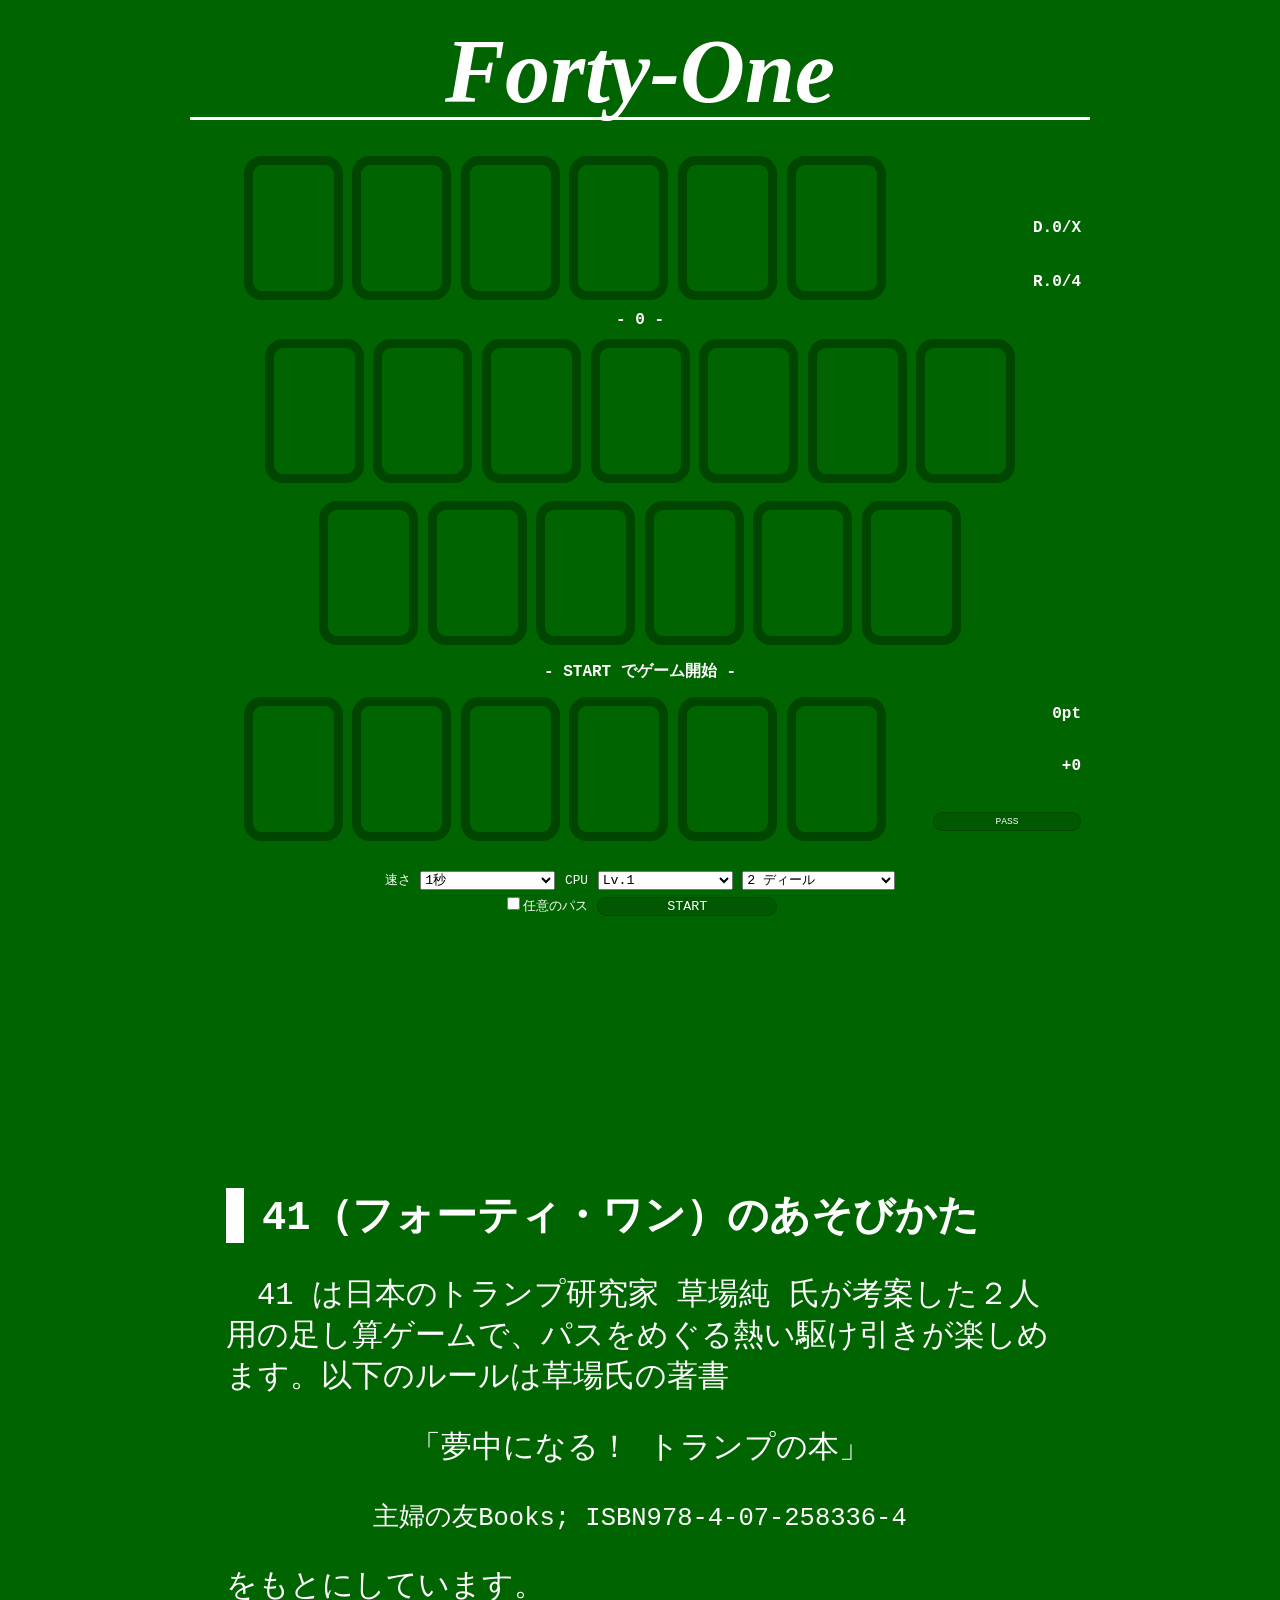
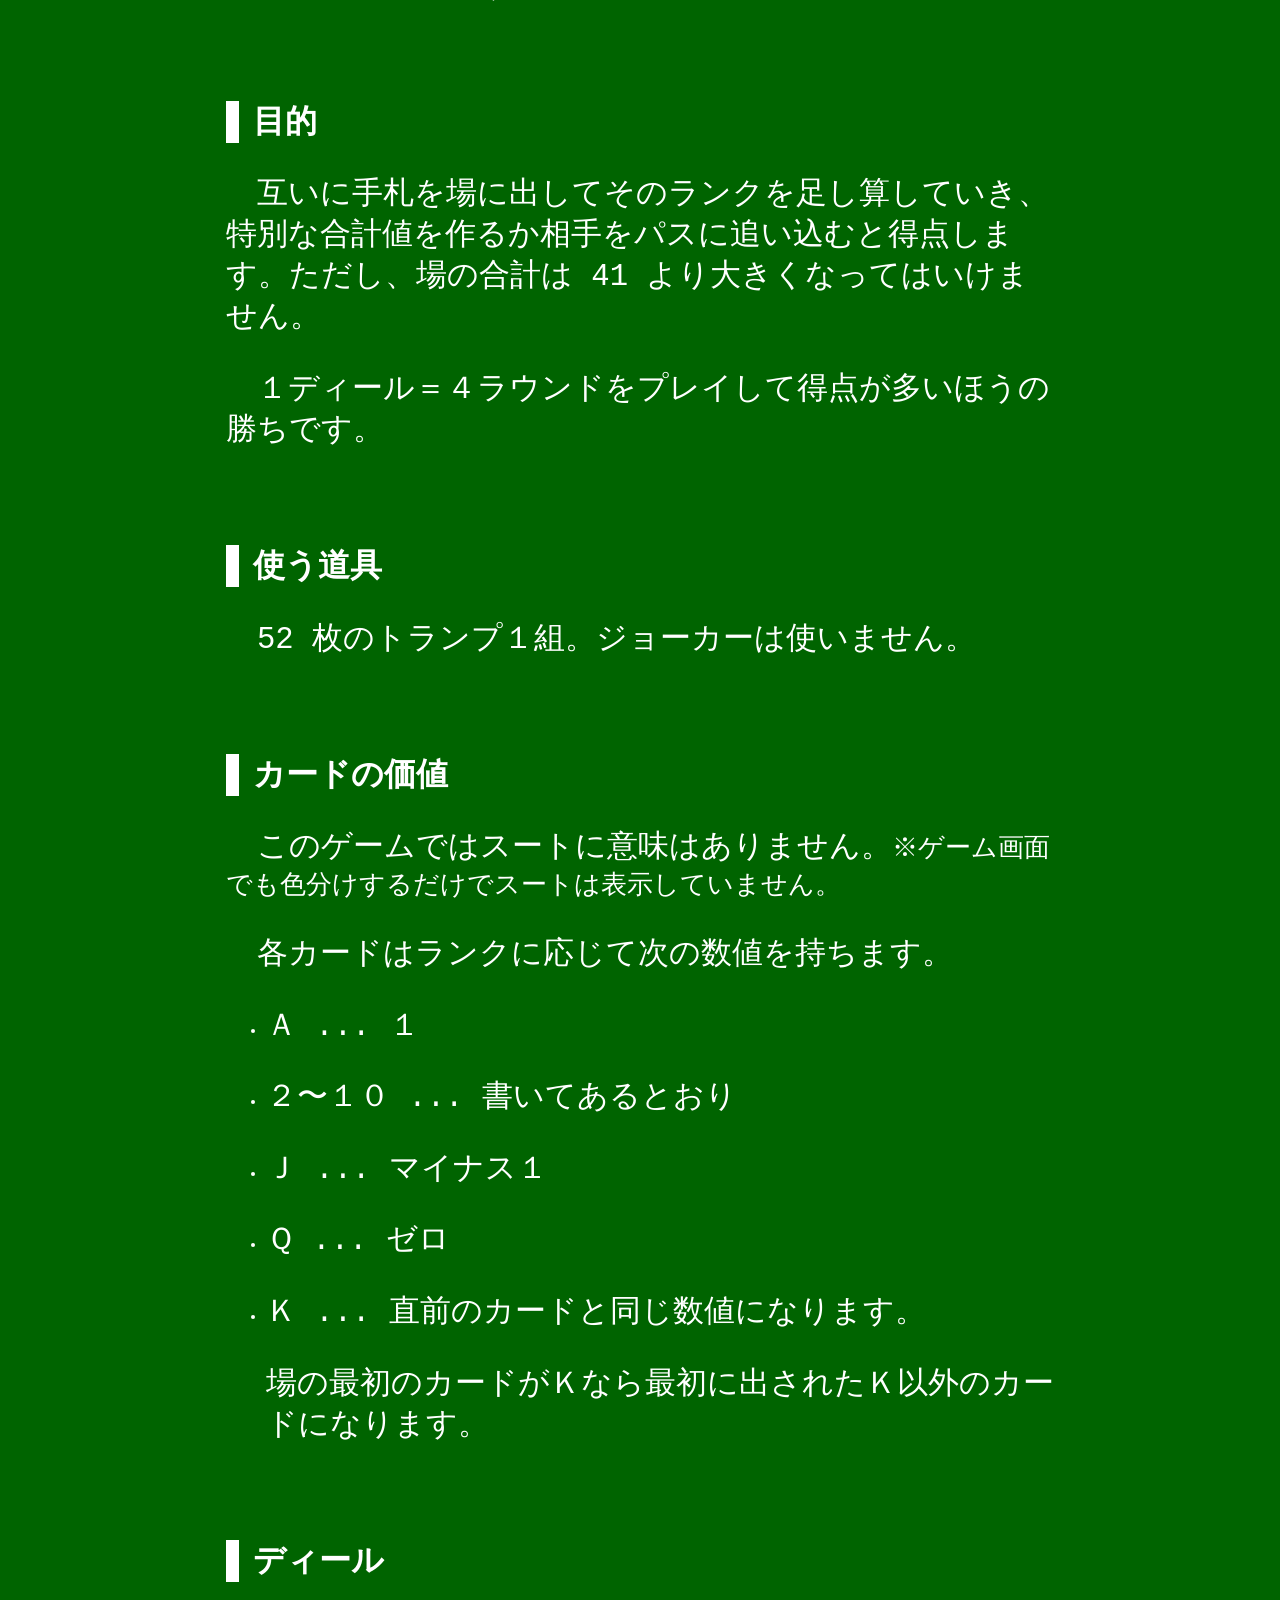
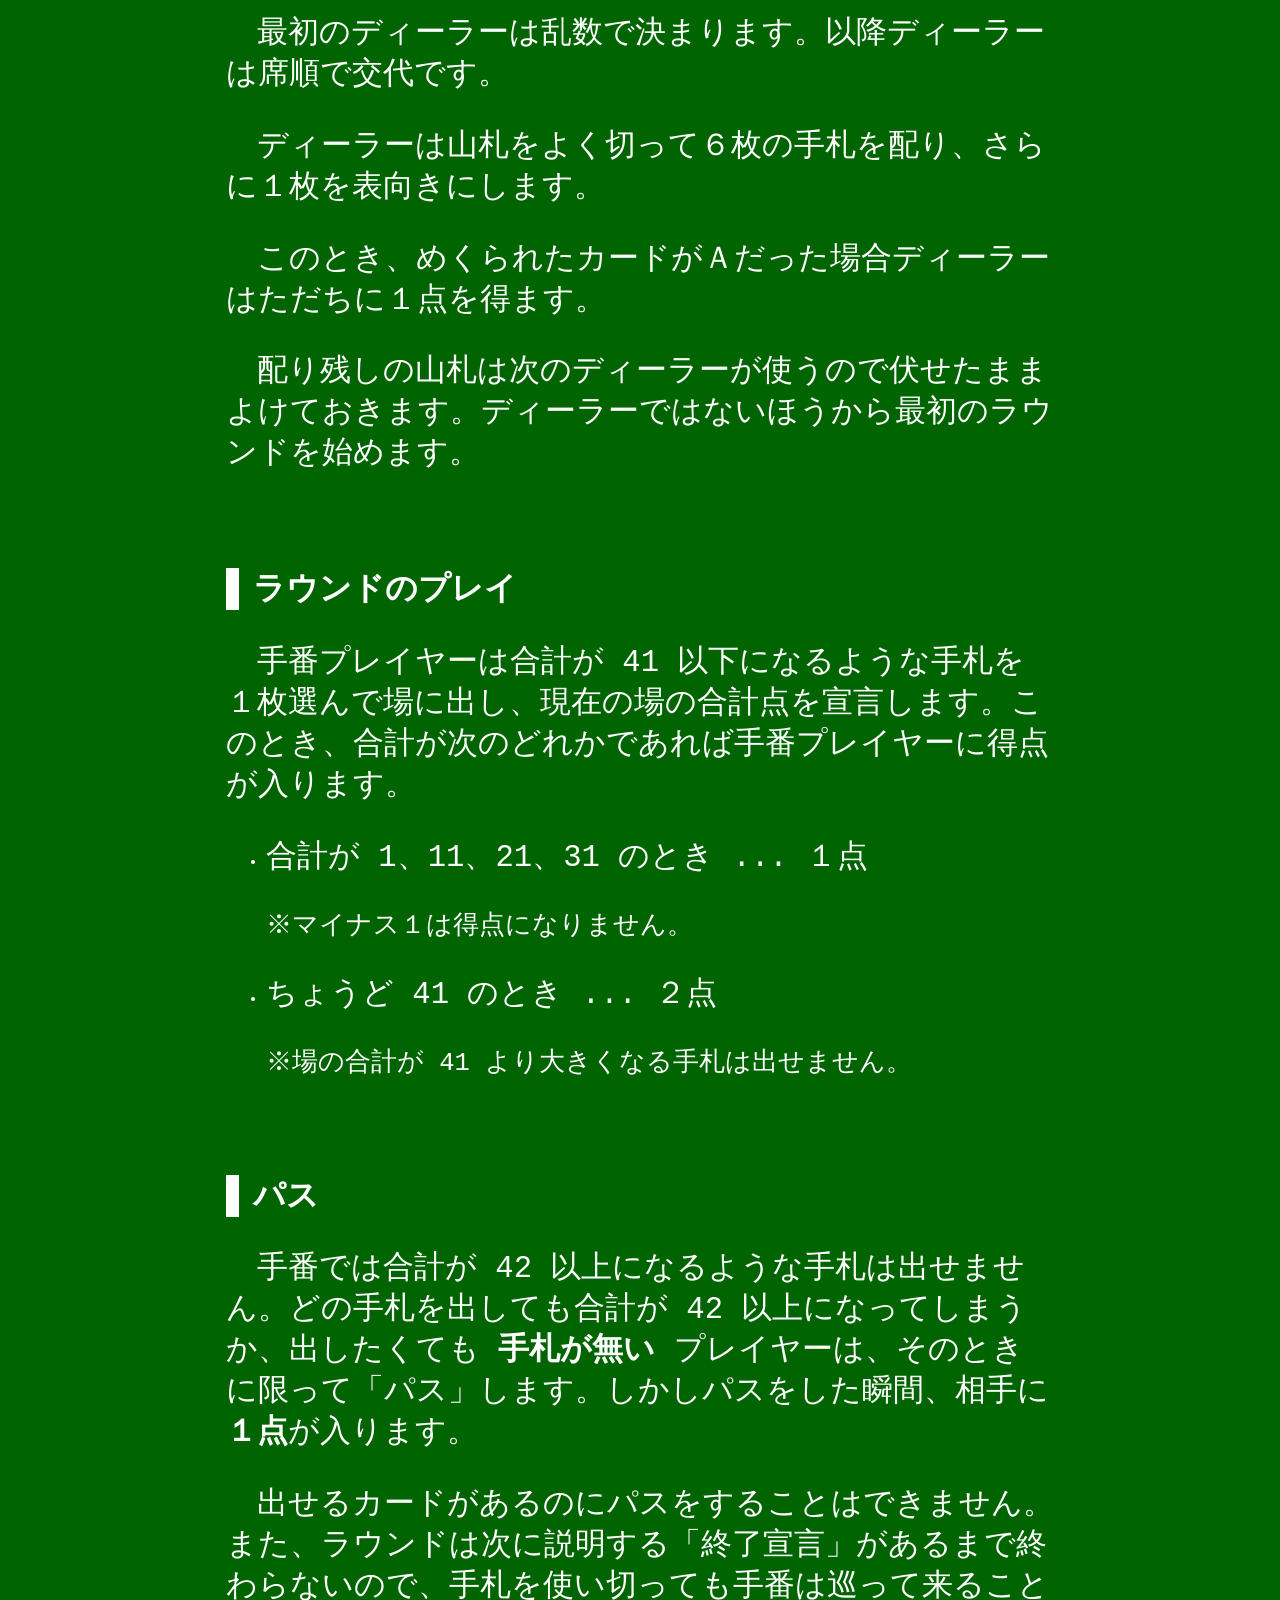
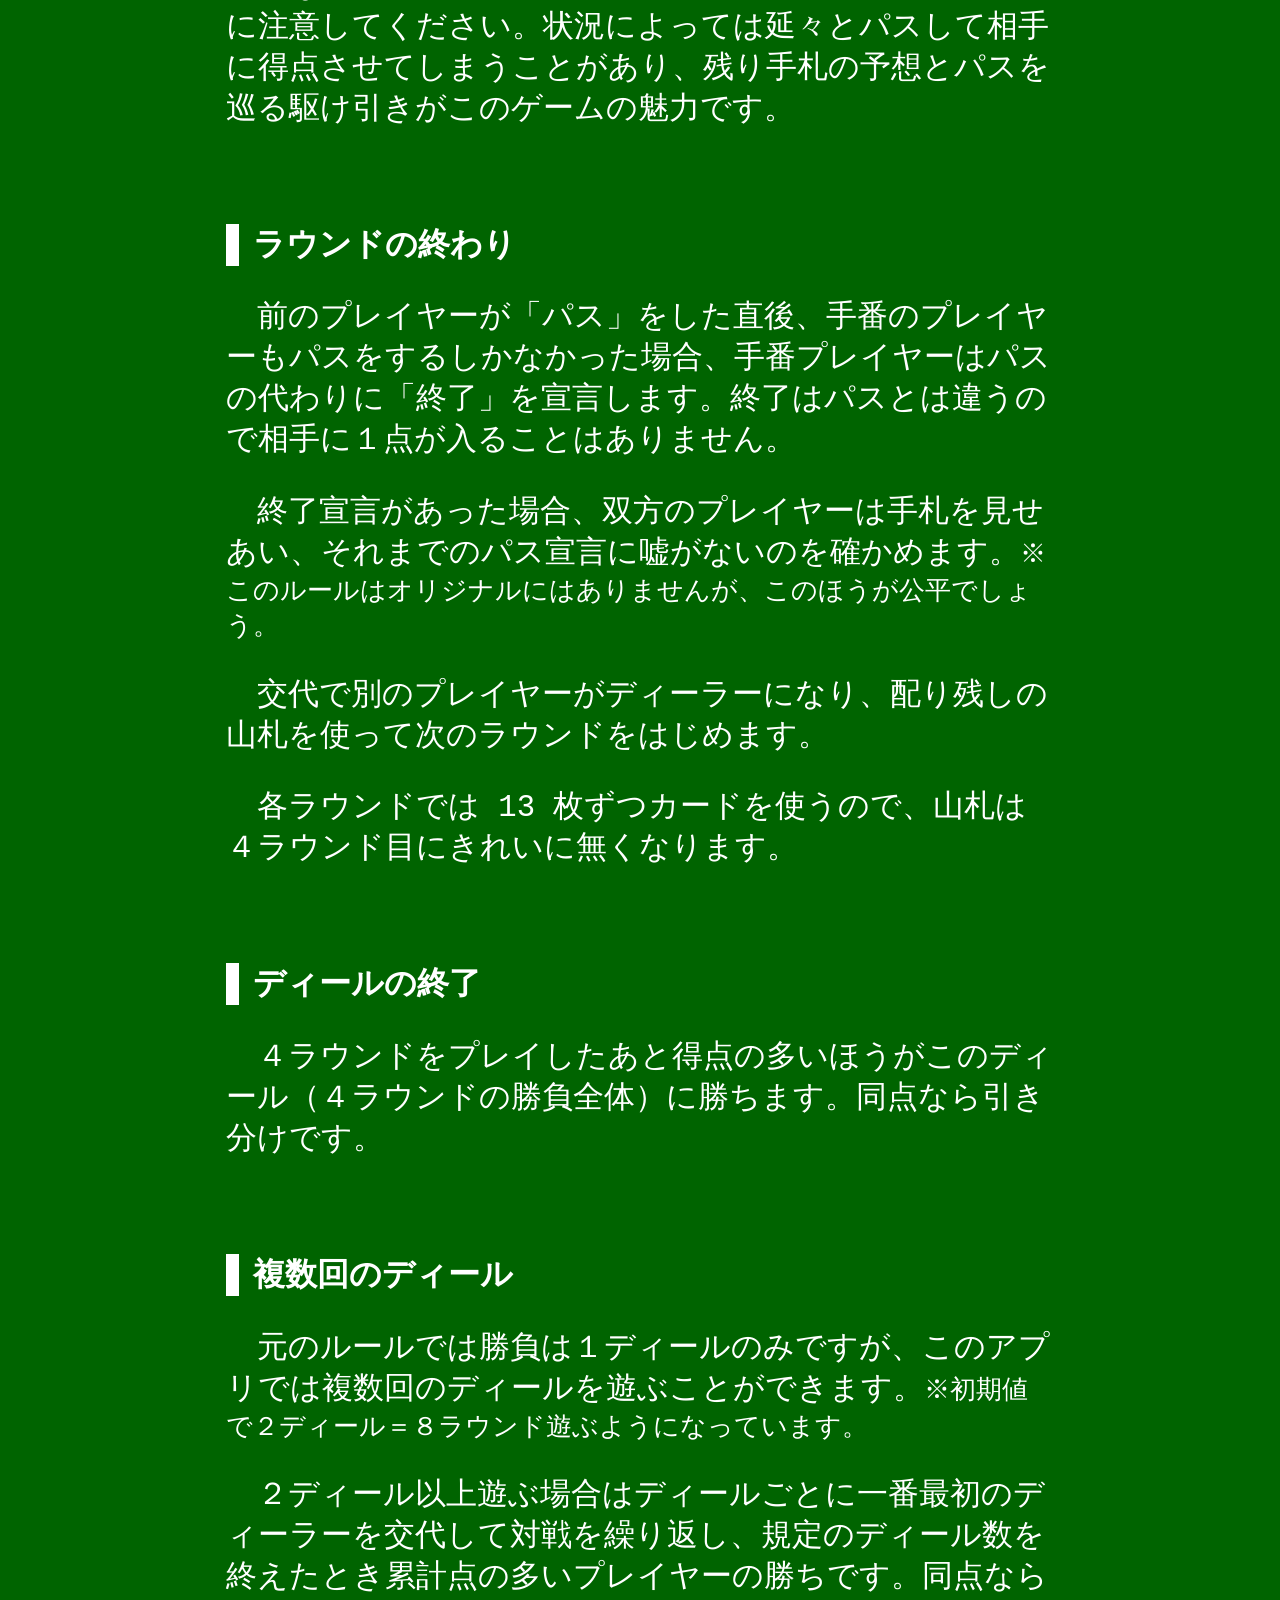
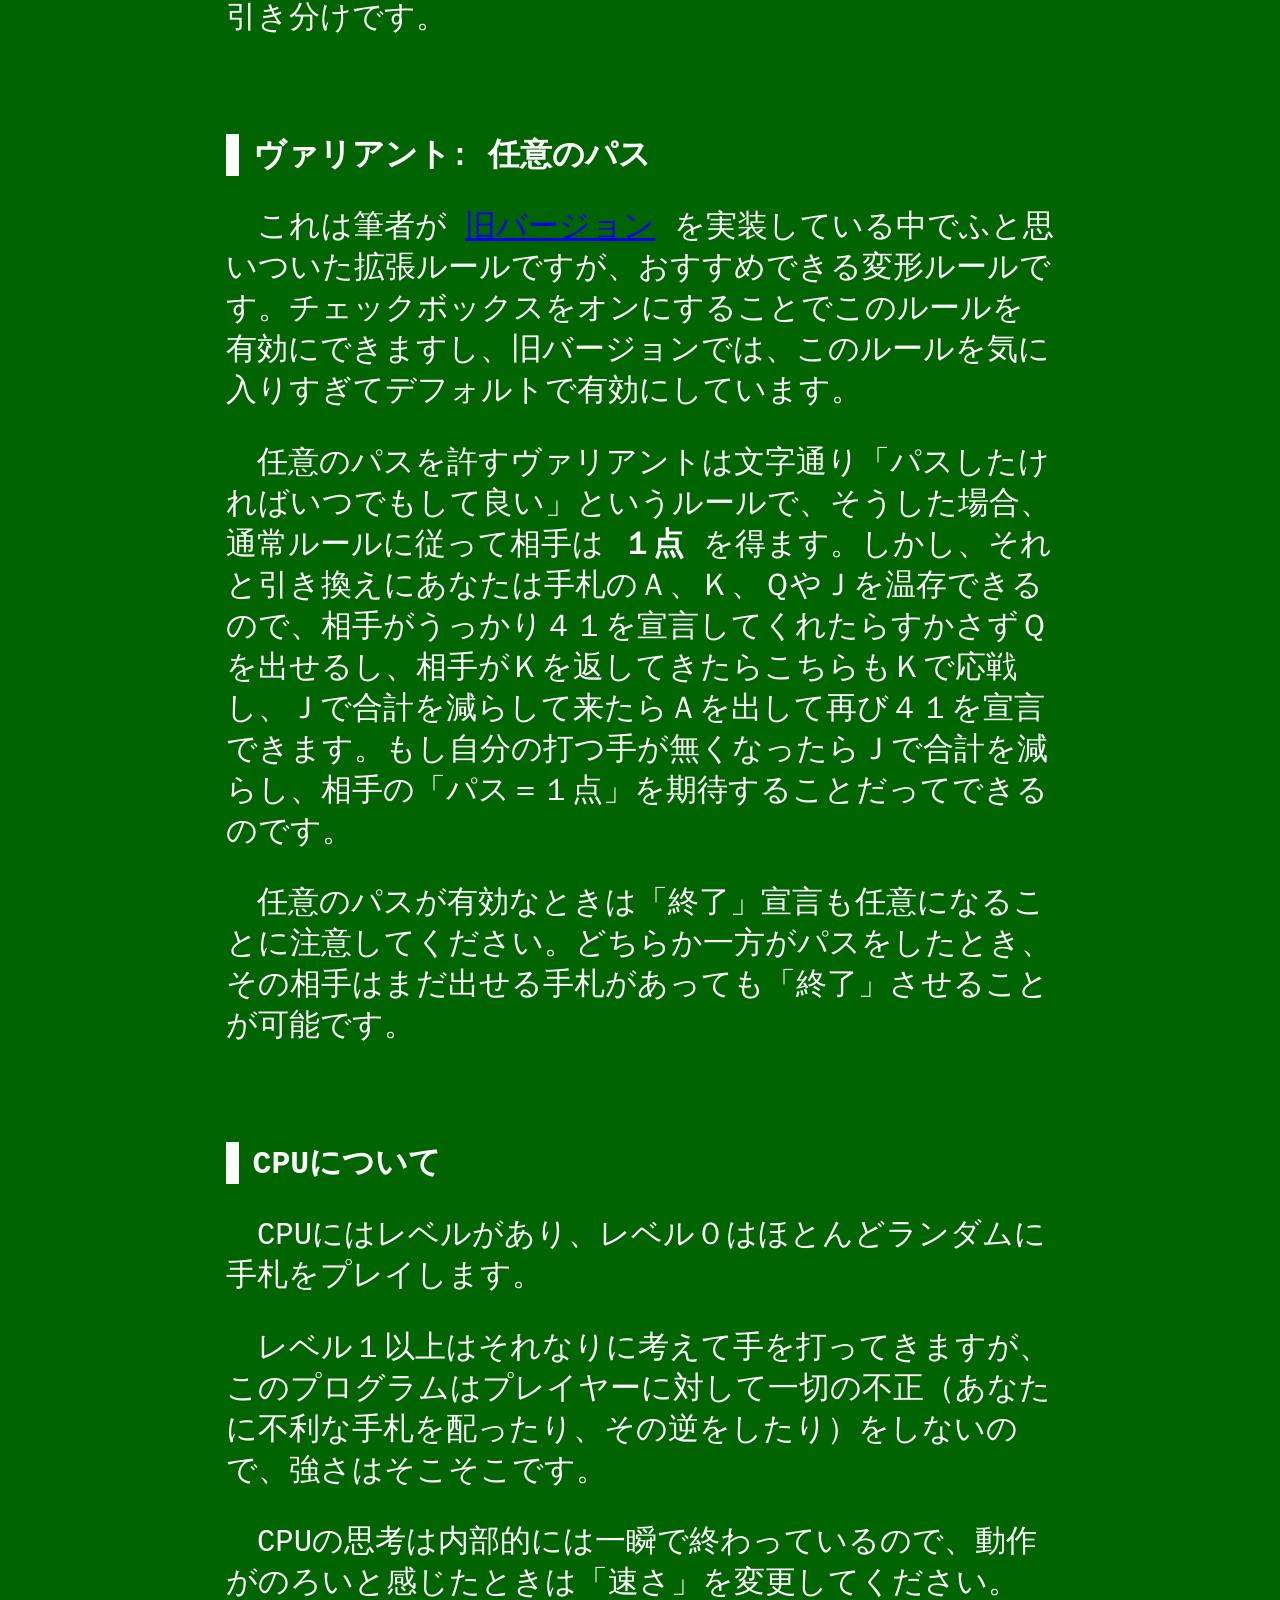
<file: index.html>
<!DOCTYPE html>
<html lang="ja">
  <head>
    <meta charset="UTF-8">
    <meta name="viewport" content="width=device-width, initial-scale=1.0">
    <script type="module" src="./src/gui.js"></script>
    <link rel="stylesheet" href="./src/style.css">
    <title>41 card game</title>
  </head>
  <body>
    <div class="container">
      <div class="content">
        <h1>Forty-One</h1>
        <table>
          <tr>
            <td rowspan="4" class="hand-area">
              <span class="card blank" id="ophand-0"></span>
              <span class="card blank" id="ophand-1"></span>
              <span class="card blank" id="ophand-2"></span>
              <span class="card blank" id="ophand-3"></span>
              <span class="card blank" id="ophand-4"></span>
              <span class="card blank" id="ophand-5"></span>
            </td>
          </tr>
          <tr><td>&nbsp;</td></tr>
          <tr><td class="td-info" id="dealcnt-td">D.0/X</td></tr>
          <tr><td class="td-info" id="roundcnt-td">R.0/4</td></tr>
        </table>
        <table>
          <thead>
            <tr>
              <th id="sum-th">- 0 -</th>
            </tr>
          </thead>
          <tbody>
            <tr>
              <td class="ba-area">
                <span class="card blank" id="ba-card-0"></span>
                <span class="card blank" id="ba-card-2"></span>
                <span class="card blank" id="ba-card-4"></span>
                <span class="card blank" id="ba-card-6"></span>
                <span class="card blank" id="ba-card-8"></span>
                <span class="card blank" id="ba-card-10"></span>
                <span class="card blank" id="ba-card-12"></span>
              </td>
            </tr>
            <tr>
              <td class="ba-area">
                <span class="card blank" id="ba-card-1"></span>
                <span class="card blank" id="ba-card-3"></span>
                <span class="card blank" id="ba-card-5"></span>
                <span class="card blank" id="ba-card-7"></span>
                <span class="card blank" id="ba-card-9"></span>
                <span class="card blank" id="ba-card-11"></span>
              </td>
            </tr>
          </tbody>
        </table>
        <table>
          <thead>
            <tr>
              <th colspan="2" id="msg-area">- START でゲーム開始 -</th>
            </tr>
          </thead>
          <tbody>
            <tr>
              <td rowspan="4" class="hand-area">
                <span class="card blank" id="phand-0"></span>
                <span class="card blank" id="phand-1"></span>
                <span class="card blank" id="phand-2"></span>
                <span class="card blank" id="phand-3"></span>
                <span class="card blank" id="phand-4"></span>
                <span class="card blank" id="phand-5"></span>
              </td>
            </tr>
            <tr><td class="td-info" id="pl_score">0pt</td></tr>
            <tr><td class="td-info" id="pl_katen">+0</td></tr>
            <tr>
              <td class="td-info">
                <button class="pass-button" id="pass_button">PASS</button>
              </td>
            </tr>
          </tbody>
        </table>
        <br>
        <center id="option_box">
          <label for="speed_sel">速さ</label>
          <select class="speed-sel" id="speed_sel">
            <option value="300">0.3秒</option>
            <option value="500">0.5秒</option>
            <option value="800">0.8秒</option>
            <option value="1000" selected>1秒</option>
            <option value="1500">1.5秒</option>
            <option value="2000">2秒</option>
          </select>
          <label for="cpu_lv_sel">CPU</label>
          <select class="cpu-sel" id="cpu_lv_sel">
            <option value="0">Lv.0</option>
            <option value="1" selected>Lv.1</option>
            <option value="2">Lv.2</option>
          </select>
          <select class="deal-sel" id="max_deal_sel">
            <option value="1">1 ディール</option>
            <option value="2" selected>2 ディール</option>
            <option value="3">3 ディール</option>
            <option value="4">4 ディール</option>
            <option value="5">5 ディール</option>
            <option value="6">6 ディール</option>
          </select>
          <br>
          <input type="checkbox" id="opt-pass"><label for="opt-pass">任意のパス</label>
          <button class="start-button" id="start-button">START</button>
        </center>
      </div>
      <div class="rule">
        <h1>41（フォーティ・ワン）のあそびかた</h1>
        <p>　41 は日本のトランプ研究家 草場純 氏が考案した２人用の足し算ゲームで、パスをめぐる熱い駆け引きが楽しめます。以下のルールは草場氏の著書</p>
        <center><p>「夢中になる！ トランプの本」</p><p><small>主婦の友Books; ISBN978-4-07-258336-4</small></p></center>
        <p>をもとにしています。</p>
        <p>&nbsp;</p>
        <h2>目的</h2>
        <p>　互いに手札を場に出してそのランクを足し算していき、特別な合計値を作るか相手をパスに追い込むと得点します。ただし、場の合計は 41 より大きくなってはいけません。</p>
        <p>　１ディール＝４ラウンドをプレイして得点が多いほうの勝ちです。</p>
        <p>&nbsp;</p>
        <h2>使う道具</h2>
        <p>　52 枚のトランプ１組。ジョーカーは使いません。</p>
        <p>&nbsp;</p>
        <h2>カードの価値</h2>
        <p>　このゲームではスートに意味はありません。<small>※ゲーム画面でも色分けするだけでスートは表示していません。</small></p>
        <p>　各カードはランクに応じて次の数値を持ちます。</p>
        <ul>
          <li><p>Ａ ... １</p></li>
          <li><p>２〜１０ ... 書いてあるとおり</p></li>
          <li><p>Ｊ ... マイナス１</p></li>
          <li><p>Ｑ ... ゼロ</p></li>
          <li>
            <p>Ｋ ... 直前のカードと同じ数値になります。</p>
            <p>場の最初のカードがＫなら最初に出されたＫ以外のカードになります。</p>
          </li>
        </ul>
        <p>&nbsp;</p>
        <h2>ディール</h2>
        <p>　最初のディーラーは乱数で決まります。以降ディーラーは席順で交代です。</p>
        <p>　ディーラーは山札をよく切って６枚の手札を配り、さらに１枚を表向きにします。</p>
        <p>　このとき、めくられたカードがＡだった場合ディーラーはただちに１点を得ます。</p>
        <p>　配り残しの山札は次のディーラーが使うので伏せたままよけておきます。ディーラーではないほうから最初のラウンドを始めます。</p>
        <p>&nbsp;</p>
        <h2>ラウンドのプレイ</h2>
        <p>　手番プレイヤーは合計が 41 以下になるような手札を１枚選んで場に出し、現在の場の合計点を宣言します。このとき、合計が次のどれかであれば手番プレイヤーに得点が入ります。</p>
        <ul>
          <li>
            <p>合計が 1、11、21、31 のとき ... １点</p>
            <p><small>※マイナス１は得点になりません。</small></p>
          </li>
          <li>
            <p>ちょうど 41 のとき ... ２点</p>
            <p><small>※場の合計が 41 より大きくなる手札は出せません。</small></p>
          </li>
        </ul>
        <p>&nbsp;</p>
        <h2>パス</h2>
        <p>　手番では合計が 42 以上になるような手札は出せません。どの手札を出しても合計が 42 以上になってしまうか、出したくても <b>手札が無い</b> プレイヤーは、そのときに限って「パス」します。しかしパスをした瞬間、相手に<b>１点</b>が入ります。</p>
        <p>　出せるカードがあるのにパスをすることはできません。また、ラウンドは次に説明する「終了宣言」があるまで終わらないので、手札を使い切っても手番は巡って来ることに注意してください。状況によっては延々とパスして相手に得点させてしまうことがあり、残り手札の予想とパスを巡る駆け引きがこのゲームの魅力です。</p>
        <p>&nbsp;</p>

        <h2>ラウンドの終わり</h2>
        <p>　前のプレイヤーが「パス」をした直後、手番のプレイヤーもパスをするしかなかった場合、手番プレイヤーはパスの代わりに「終了」を宣言します。終了はパスとは違うので相手に１点が入ることはありません。</p>
        <p>　終了宣言があった場合、双方のプレイヤーは手札を見せあい、それまでのパス宣言に嘘がないのを確かめます。<small>※このルールはオリジナルにはありませんが、このほうが公平でしょう。</small></p>
        <p>　交代で別のプレイヤーがディーラーになり、配り残しの山札を使って次のラウンドをはじめます。</p>
        <p>　各ラウンドでは 13 枚ずつカードを使うので、山札は４ラウンド目にきれいに無くなります。</p>
        <p>&nbsp;</p>
        <h2>ディールの終了</h2>
        <p>　４ラウンドをプレイしたあと得点の多いほうがこのディール（４ラウンドの勝負全体）に勝ちます。同点なら引き分けです。</p>
        <p>&nbsp;</p>
        <h2>複数回のディール</h2>
        <p>　元のルールでは勝負は１ディールのみですが、このアプリでは複数回のディールを遊ぶことができます。<small>※初期値で２ディール＝８ラウンド遊ぶようになっています。</small></p>
        <p>　２ディール以上遊ぶ場合はディールごとに一番最初のディーラーを交代して対戦を繰り返し、規定のディール数を終えたとき累計点の多いプレイヤーの勝ちです。同点なら引き分けです。</p>
        <p>&nbsp;</p>
        <h2>ヴァリアント: 任意のパス</h2>
        <p>　これは筆者が <a href="./old_ver/index.html" target="_blank">旧バージョン</a> を実装している中でふと思いついた拡張ルールですが、おすすめできる変形ルールです。チェックボックスをオンにすることでこのルールを有効にできますし、旧バージョンでは、このルールを気に入りすぎてデフォルトで有効にしています。</p>
        <p>　任意のパスを許すヴァリアントは文字通り「パスしたければいつでもして良い」というルールで、そうした場合、通常ルールに従って相手は <b>１点</b> を得ます。しかし、それと引き換えにあなたは手札のＡ、Ｋ、ＱやＪを温存できるので、相手がうっかり４１を宣言してくれたらすかさずＱを出せるし、相手がＫを返してきたらこちらもＫで応戦し、Ｊで合計を減らして来たらＡを出して再び４１を宣言できます。もし自分の打つ手が無くなったらＪで合計を減らし、相手の「パス＝１点」を期待することだってできるのです。</p>
        <p>　任意のパスが有効なときは「終了」宣言も任意になることに注意してください。どちらか一方がパスをしたとき、その相手はまだ出せる手札があっても「終了」させることが可能です。</p>
        <p>&nbsp;</p>
        <h2>CPUについて</h2>
        <p>　CPUにはレベルがあり、レベル０はほとんどランダムに手札をプレイします。</p>
        <p>　レベル１以上はそれなりに考えて手を打ってきますが、このプログラムはプレイヤーに対して一切の不正（あなたに不利な手札を配ったり、その逆をしたり）をしないので、強さはそこそこです。</p>
        <p>　CPUの思考は内部的には一瞬で終わっているので、動作がのろいと感じたときは「速さ」を変更してください。</p>
        <p>&nbsp;</p>
      </div>
    </div>
  </body>
</html>
</file>
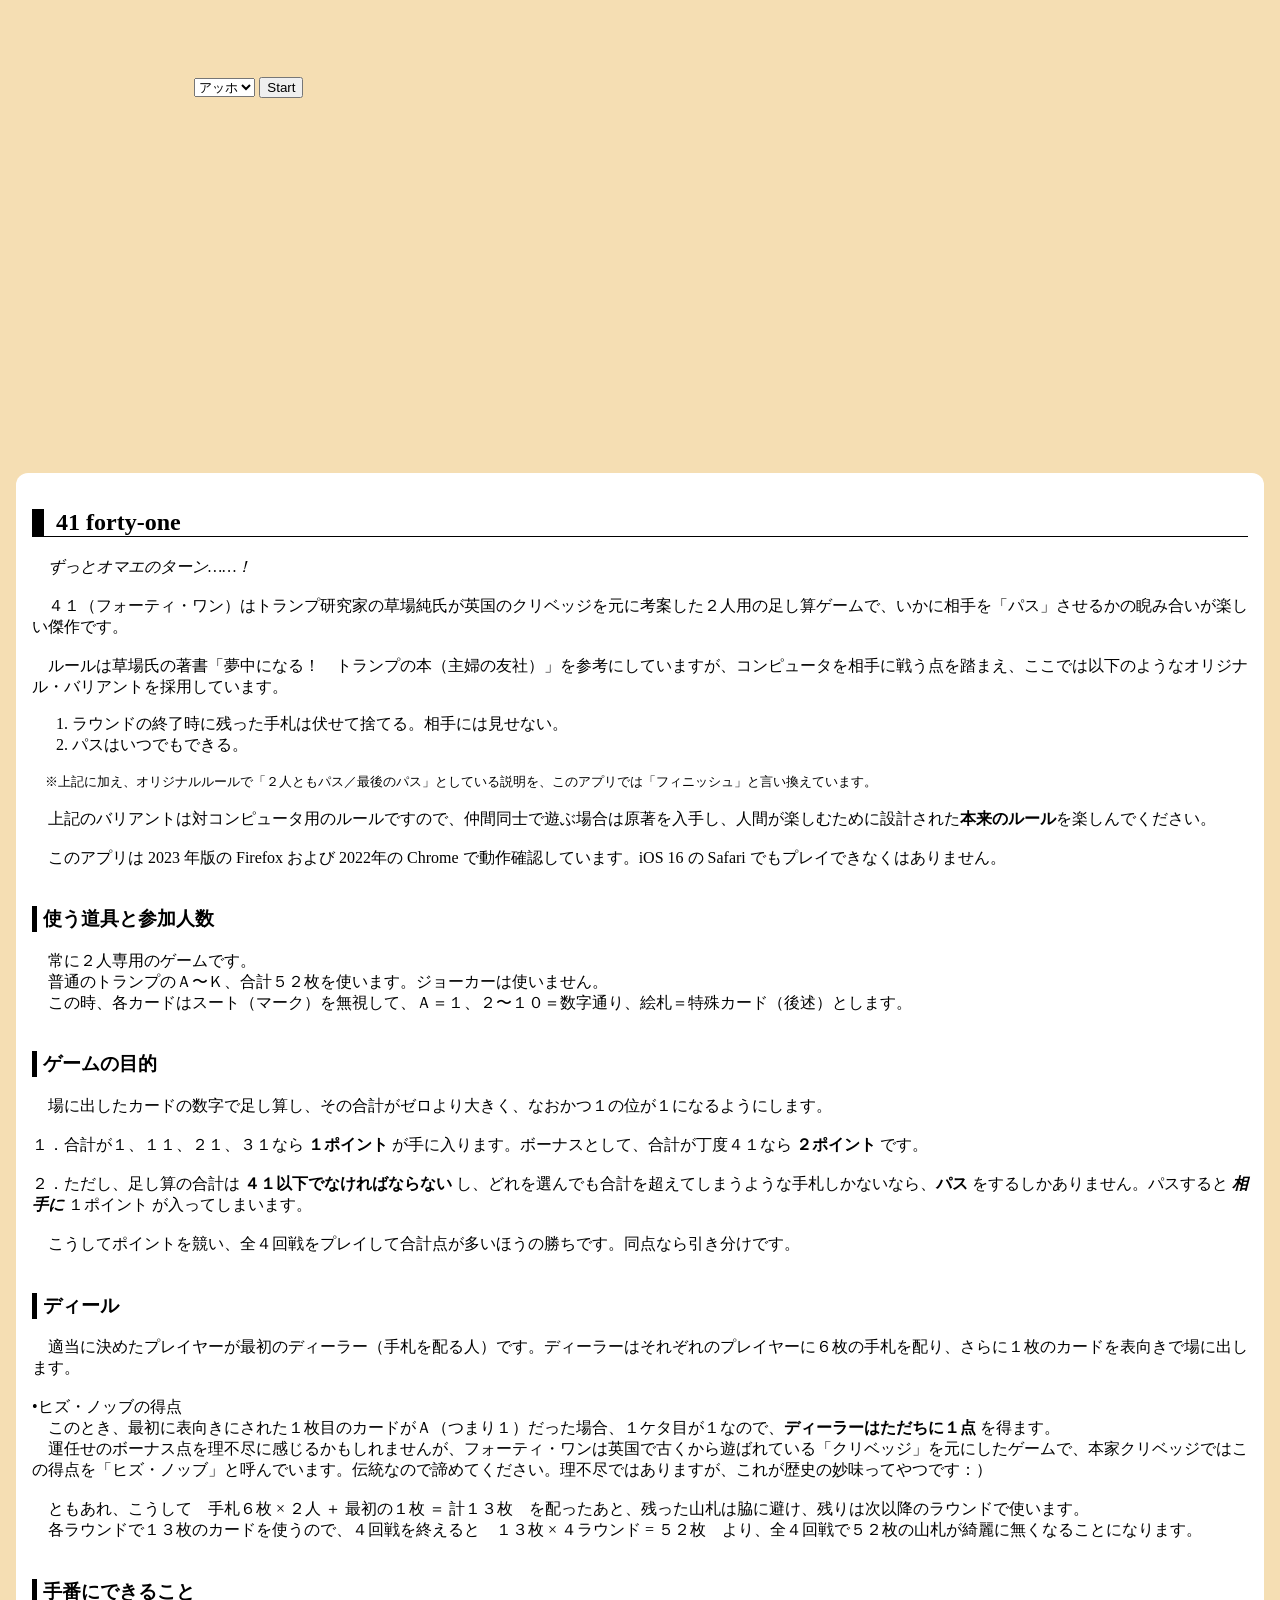
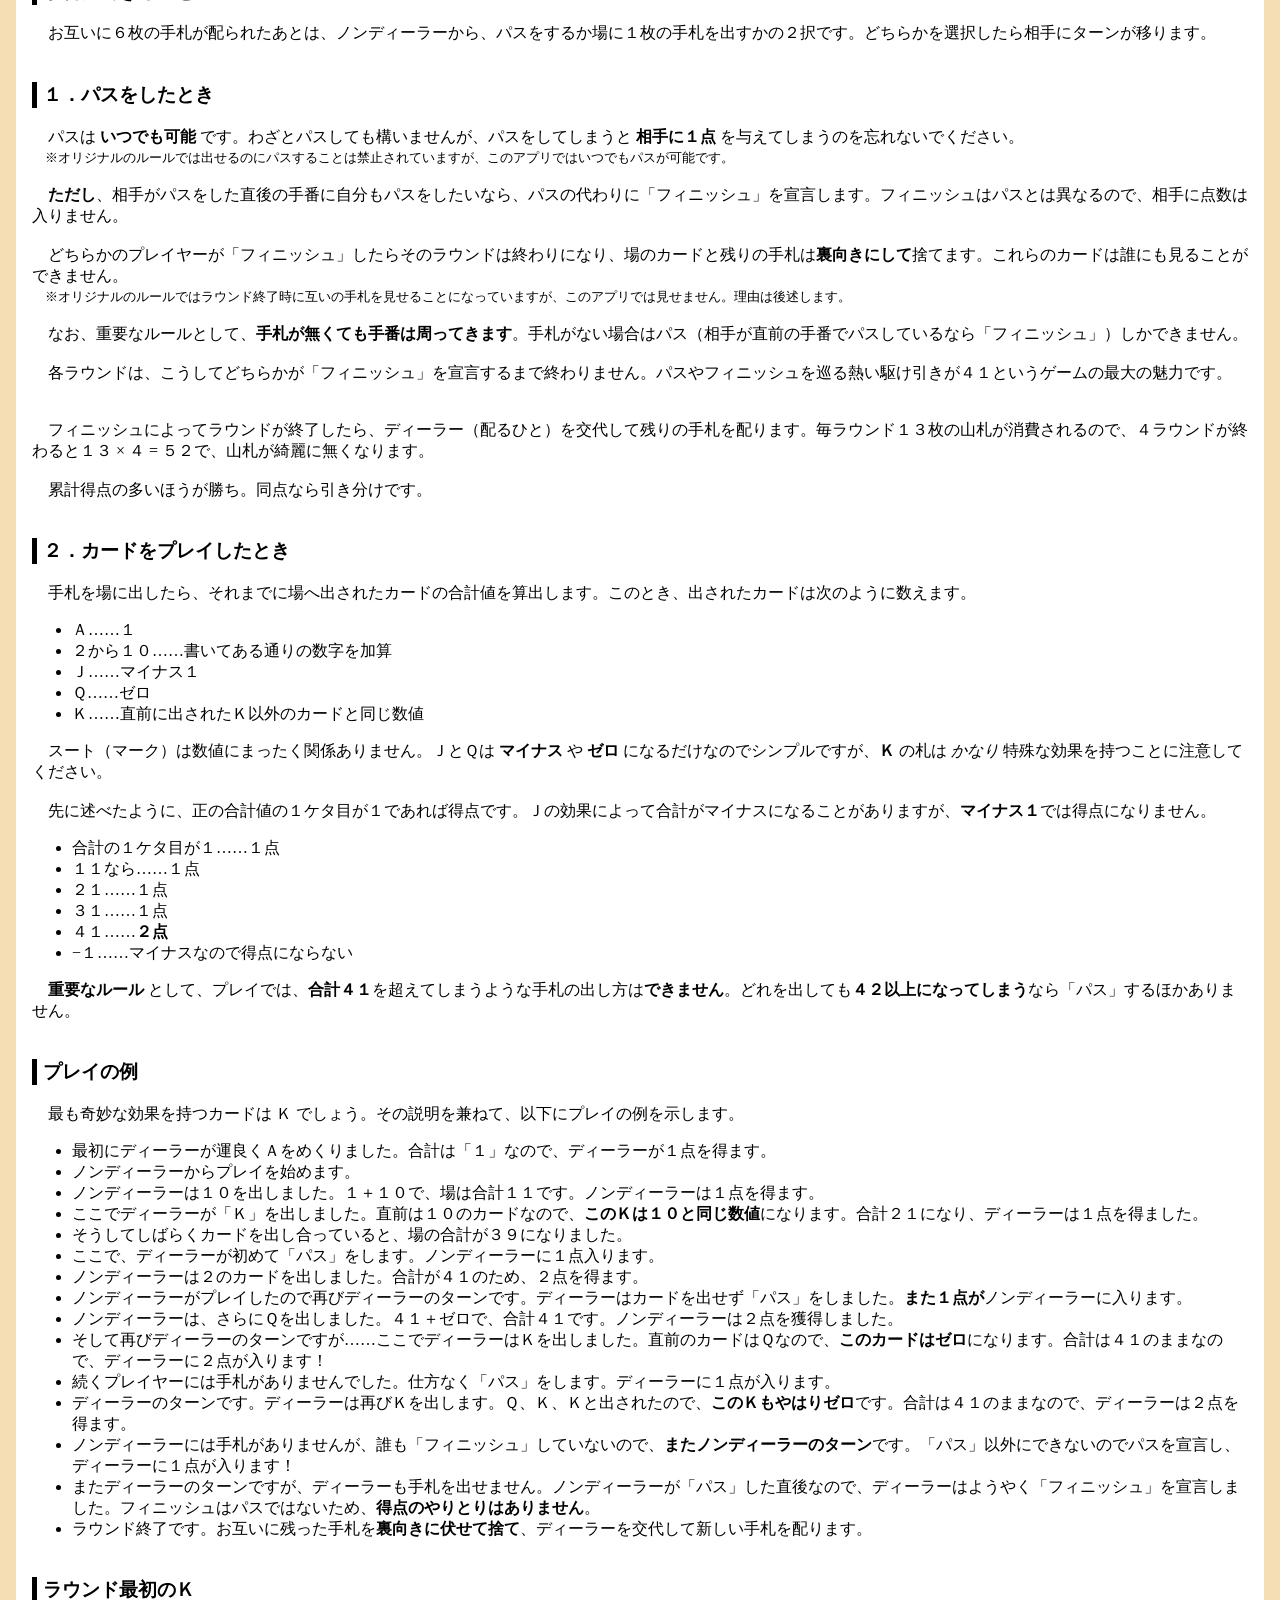
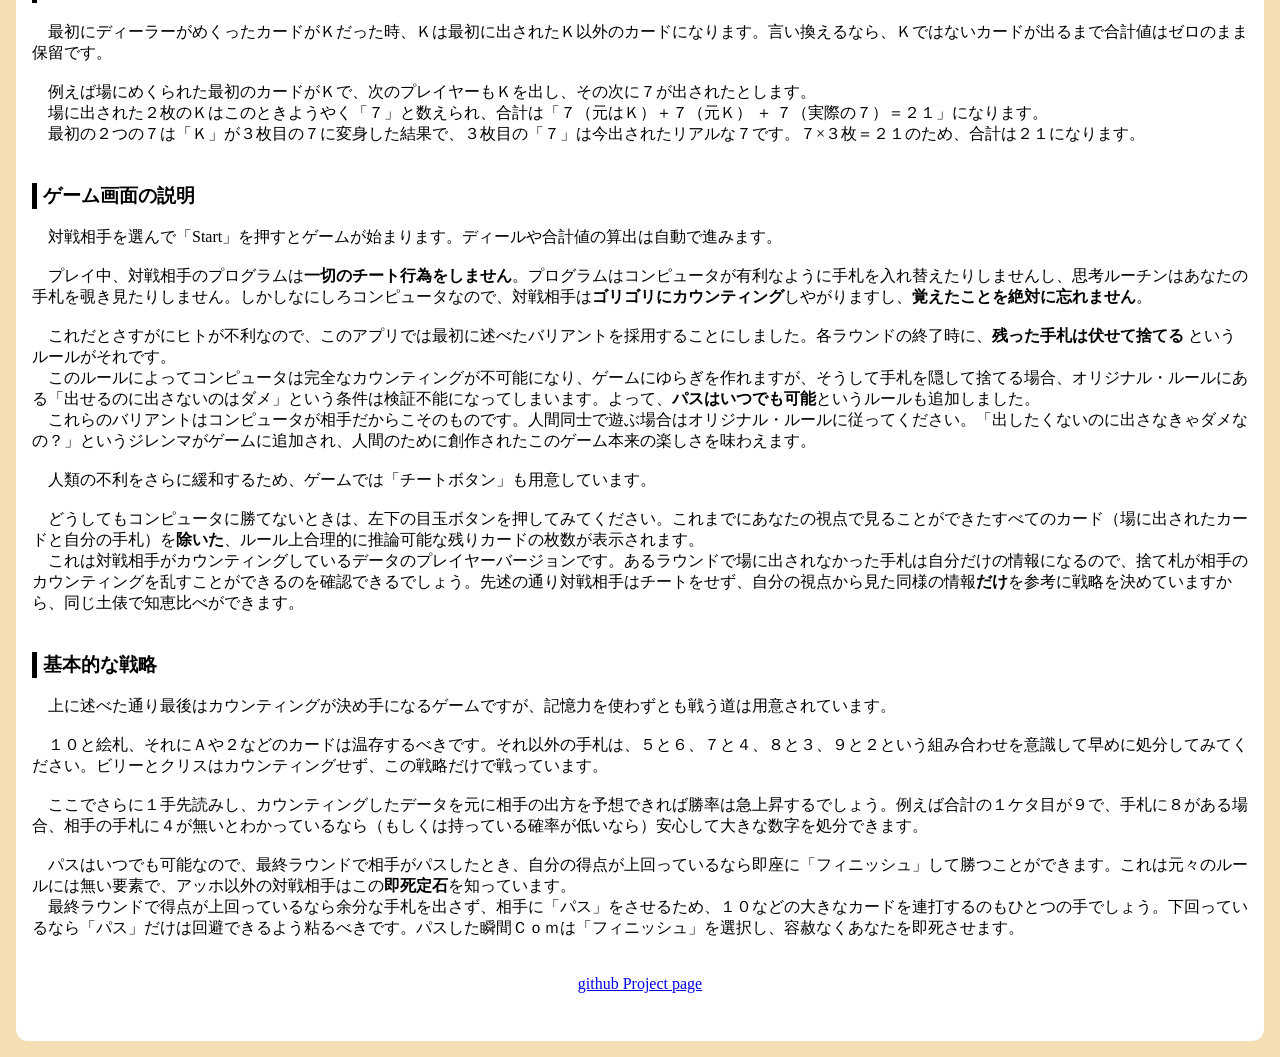
<file: old_ver/index.html>
<!DOCTYPE html>
<html lang="ja">
  <head>
    <meta charset="utf-8">
    <meta name="viewport" content="width=512, initial-scale=1">
    <title>41 forty-one</title>
<style>

.suit_heart   { color: orangered; }
.suit_heart::before { white-space:pre; content: "\2665\A"; }
.suit_diamond { color: darkorange; }
.suit_diamond::before { white-space:pre; content: "\2666\A"; }
.suit_club    { color: darkgreen; }
.suit_club::before { white-space:pre; content: "\2663\A"; }
.suit_spade   { color: midnightblue; }
.suit_spade::before { white-space:pre; content: "\2660\A"; }

:root {
  --base-col: wheat;
}

body {
  margin: 0px;
  background-color: var(--base-col);
}

#game_board {
  background-color: var(--base-col);
  padding: 1rem;
  width: 465px;
  height: 425px;
}

.player_hand {
  display: flex;
  flex-wrap: wrap;
  width: 100%;
  height: 92px;
  justify-content: center;
}

.player_card {
  font-family: sans-serif;
  border-radius: 8px;
  border: 2px solid blue;
  background-color: white;
  width: 64px;
  height: 90px;
  margin-right: 6px;
}

.player_card div {
  line-height: 1em;
  font-size: 32px;
}

.player_card[disabled] {
  border: 2px solid black;
  background-color: whitesmoke;
}

.com_hand {
  display: flex;
  flex-wrap: wrap;
}

.com_card {
  font-family: sans-serif;
  border-radius: 4px;
  border: 1px solid black;
  width: 32px;
  height: 45px;
  margin-right: 3px;
  background-color : #ffffff;
  background-image:
    repeating-linear-gradient( 45deg,rgba(0, 135, 255, 0.5) 0px 4px,	transparent 4px 10px),
    repeating-linear-gradient( -45deg,rgba(95, 255, 0, 0.5) 0px 4px,	transparent 4px 10px);
}

.board {
  display: flex;
  flex-wrap: wrap;
  justify-content: center;
  width: 100%;
  height: 50px;
}

.board_card {
  font-family: sans-serif;
  border-radius: 6px;
  border: 2px solid black;
  background-color: white;
  width: 29px;
  height: 36px;
  padding-top:8px;
  margin-right: 2px;
  text-align: center;
}

.board_card div {
  line-height: 1em;
  font-size: 14px;
}

.msg_box {
  text-align: center;
  padding: 12px 0px 12px 0px;
  font-size: 1.2rem;
  height: 1em;
}

#sum_box {
  text-align: right;
  padding: 0px 12px 4px 0px;
  font-size: 2rem;
}

#sum_box::before {
  white-space:pre;
  content: '= ';
}

.com_and_score {
  display: flex;
  justify-content: space-between;
}

#score {
  text-align: right;
  font-size: 2rem;
}

#round_count {
}
#round_count::after {
  content: '\1D411';
}

#face {
  font-size: 2rem;
  margin-right: 0.5rem;
}

.rulebook {
  padding: 1rem 1rem 3rem 1rem;
  margin: 1rem;
  border-radius: 12px;
  background-color: white;
}

.rulebook h2 {
  border-left: 0.5em solid black;
  border-bottom: 1px solid black;
  padding-left: 0.5em;
}

.rulebook h3 {
  border-left: 0.3em solid black;
  padding-left: 0.3em;
  margin-top: 2em;
}

.pass_and_cheat {
  display: flex;
  justify-content: space-between;
}

#pass_button {
  font-size: 20px;
  border: 1px solid darkred;
  border-radius: 6px;
  background-color: red;
  color: white;
  padding: 4px 16px 4px 16px;
  margin-top: 16px;
}

#pass_button[disabled] {
  border: 1px solid gray;
  background-color: silver;
  color: gray;
}

#cheat_button {
  border: 1px solid gray;
  background-color: var(--base-col);
  color: black;
  padding: 0px 6px 0px 6px;
  margin-top: 16px;
  font-size: 16px;
}

#cheat_button::before {
  content: '\13079';
}

.counter {
  border: 1px solid black;
  border-collapse: collapse;
}

.counter th {
  background-color: silver;
}

.counter td {
  background-color: white;
}


.counter th, .counter td {
  border: 1px solid black;
  width: 2rem;
}

</style>
    <script type="module" src="41.js"></script>
  </head>
  <body>
    <div id="game_board">
      <div class="com_and_score" style="visibility:hidden">
        <div class="com_hand">
          <div id="face">&#x1f642;</div>
          <div class="com_card" id="com_hand_1" style="visibility:hidden"></div>
          <div class="com_card" id="com_hand_2" style="visibility:hidden"></div>
          <div class="com_card" id="com_hand_3" style="visibility:hidden"></div>
          <div class="com_card" id="com_hand_4" style="visibility:hidden"></div>
          <div class="com_card" id="com_hand_5" style="visibility:hidden"></div>
          <div class="com_card" id="com_hand_6" style="visibility:hidden"></div>
        </div>
        <div id="round_count">1</div>
        <div id="score">100 vs 100</div>
      </div>
      <div class="msg_box">
        <div id="msg"></div>
        <div id="start_menu">
          <select id="select_box">
          </select>
          <button id="start_button">Start</button>
        </div>
      </div>
      <div class="board">
        <div class="board_card" id="ba_0"  style="visibility:hidden"></div>
        <div class="board_card" id="ba_1"  style="visibility:hidden"></div>
        <div class="board_card" id="ba_2"  style="visibility:hidden"></div>
        <div class="board_card" id="ba_3"  style="visibility:hidden"></div>
        <div class="board_card" id="ba_4"  style="visibility:hidden"></div>
        <div class="board_card" id="ba_5"  style="visibility:hidden"></div>
        <div class="board_card" id="ba_6"  style="visibility:hidden"></div>
        <div class="board_card" id="ba_7"  style="visibility:hidden"></div>
        <div class="board_card" id="ba_8"  style="visibility:hidden"></div>
        <div class="board_card" id="ba_9"  style="visibility:hidden"></div>
        <div class="board_card" id="ba_10" style="visibility:hidden"></div>
        <div class="board_card" id="ba_11" style="visibility:hidden"></div>
        <div class="board_card" id="ba_12" style="visibility:hidden"></div>
      </div>
      <div id="sum_box" style="visibility:hidden">0</div>
      <div class="player_hand">
        <button class="player_card" id="hand_0" style="visibility:hidden"></button>
        <button class="player_card" id="hand_1" style="visibility:hidden"></button>
        <button class="player_card" id="hand_2" style="visibility:hidden"></button>
        <button class="player_card" id="hand_3" style="visibility:hidden"></button>
        <button class="player_card" id="hand_4" style="visibility:hidden"></button>
        <button class="player_card" id="hand_5" style="visibility:hidden"></button>
      </div>
      <div class="pass_and_cheat" style="visibility:hidden">
        <button id="cheat_button"></button>
        <button id="pass_button">PASS</button>
      </div>
      <div style="width:100%;text-align:center;margin-top:14px">
        <table class="counter" style="visibility:hidden">
          <tr>
            <th>J</th>
            <th>Q</th>
            <th>A</th>
            <th>2</th>
            <th>3</th>
            <th>4</th>
            <th>5</th>
            <th>6</th>
            <th>7</th>
            <th>8</th>
            <th>9</th>
            <th>10</th>
            <th>K</th>
          </tr>
          <tr>
            <td id="tbl_11">4</td>
            <td id="tbl_0">4</td>
            <td id="tbl_1">4</td>
            <td id="tbl_2">4</td>
            <td id="tbl_3">4</td>
            <td id="tbl_4">4</td>
            <td id="tbl_5">4</td>
            <td id="tbl_6">4</td>
            <td id="tbl_7">4</td>
            <td id="tbl_8">4</td>
            <td id="tbl_9">4</td>
            <td id="tbl_10">4</td>
            <td id="tbl_12">4</td>
          </tr>
        </table>
      </div>
    </div>

    <div class="rulebook">
      <h2>41 forty-one</h2>
<i>　ずっとオマエのターン……！</i><br>
<br>
　４１（フォーティ・ワン）はトランプ研究家の草場純氏が英国のクリベッジを元に考案した２人用の足し算ゲームで、いかに相手を「パス」させるかの睨み合いが楽しい傑作です。<br>
<br>
　ルールは草場氏の著書「夢中になる！　トランプの本（主婦の友社）」を参考にしていますが、コンピュータを相手に戦う点を踏まえ、ここでは以下のようなオリジナル・バリアントを採用しています。<br>
<ol>
  <li>ラウンドの終了時に残った手札は伏せて捨てる。相手には見せない。</li>
  <li>パスはいつでもできる。</li>
</ol>
<small>　※上記に加え、オリジナルルールで「２人ともパス／最後のパス」としている説明を、このアプリでは「フィニッシュ」と言い換えています。</small><br>
<br>
　上記のバリアントは対コンピュータ用のルールですので、仲間同士で遊ぶ場合は原著を入手し、人間が楽しむために設計された<b>本来のルール</b>を楽しんでください。<br>
<br>
　このアプリは 2023 年版の Firefox および 2022年の Chrome で動作確認しています。iOS 16 の Safari でもプレイできなくはありません。<br>
<h3>使う道具と参加人数</h3>
　常に２人専用のゲームです。<br>
　普通のトランプのＡ〜Ｋ、合計５２枚を使います。ジョーカーは使いません。<br>
　この時、各カードはスート（マーク）を無視して、Ａ＝１、２〜１０＝数字通り、絵札＝特殊カード（後述）とします。<br>
<h3>ゲームの目的</h3>
　場に出したカードの数字で足し算し、その合計がゼロより大きく、なおかつ１の位が１になるようにします。<br>
<br>
１．合計が１、１１、２１、３１なら <b>１ポイント</b> が手に入ります。ボーナスとして、合計が丁度４１なら <b>２ポイント</b> です。<br>
<br>
２．ただし、足し算の合計は <b>４１以下でなければならない</b> し、どれを選んでも合計を超えてしまうような手札しかないなら、<b>パス</b> をするしかありません。パスすると <i><b>相手に</b></i> １ポイント が入ってしまいます。<br>
<br>
　こうしてポイントを競い、全４回戦をプレイして合計点が多いほうの勝ちです。同点なら引き分けです。<br>
<h3>ディール</h3>
　適当に決めたプレイヤーが最初のディーラー（手札を配る人）です。ディーラーはそれぞれのプレイヤーに６枚の手札を配り、さらに１枚のカードを表向きで場に出します。<br>
<br>
•ヒズ・ノッブの得点<br>
　このとき、最初に表向きにされた１枚目のカードがＡ（つまり１）だった場合、１ケタ目が１なので、<b>ディーラーはただちに１点</b> を得ます。<br>
　運任せのボーナス点を理不尽に感じるかもしれませんが、フォーティ・ワンは英国で古くから遊ばれている「クリベッジ」を元にしたゲームで、本家クリベッジではこの得点を「ヒズ・ノッブ」と呼んでいます。伝統なので諦めてください。理不尽ではありますが、これが歴史の妙味ってやつです：）<br>
<br>
　ともあれ、こうして　手札６枚 × ２人 ＋ 最初の１枚 ＝ 計１３枚　を配ったあと、残った山札は脇に避け、残りは次以降のラウンドで使います。<br>
　各ラウンドで１３枚のカードを使うので、４回戦を終えると　１３枚 × ４ラウンド = ５２枚　より、全４回戦で５２枚の山札が綺麗に無くなることになります。<br>
<h3>手番にできること</h3>
　お互いに６枚の手札が配られたあとは、ノンディーラーから、パスをするか場に１枚の手札を出すかの２択です。どちらかを選択したら相手にターンが移ります。<br>
<h3>１．パスをしたとき</h3>
　パスは <b>いつでも可能</b> です。わざとパスしても構いませんが、パスをしてしまうと <b>相手に１点</b> を与えてしまうのを忘れないでください。<br>
<small>　※オリジナルのルールでは出せるのにパスすることは禁止されていますが、このアプリではいつでもパスが可能です。</small><br><br>
　<b>ただし</b>、相手がパスをした直後の手番に自分もパスをしたいなら、パスの代わりに「フィニッシュ」を宣言します。フィニッシュはパスとは異なるので、相手に点数は入りません。<br>
<br>
　どちらかのプレイヤーが「フィニッシュ」したらそのラウンドは終わりになり、場のカードと残りの手札は<b>裏向きにして</b>捨てます。これらのカードは誰にも見ることができません。<br>
<small>　※オリジナルのルールではラウンド終了時に互いの手札を見せることになっていますが、このアプリでは見せません。理由は後述します。</small><br><br>
　なお、重要なルールとして、<b>手札が無くても手番は周ってきます</b>。手札がない場合はパス（相手が直前の手番でパスしているなら「フィニッシュ」）しかできません。<br>
<br>
　各ラウンドは、こうしてどちらかが「フィニッシュ」を宣言するまで終わりません。パスやフィニッシュを巡る熱い駆け引きが４１というゲームの最大の魅力です。<br>
<br>
<br>
　フィニッシュによってラウンドが終了したら、ディーラー（配るひと）を交代して残りの手札を配ります。毎ラウンド１３枚の山札が消費されるので、４ラウンドが終わると１３ × ４ = ５２で、山札が綺麗に無くなります。<br>
<br>
　累計得点の多いほうが勝ち。同点なら引き分けです。<br>
<h3>２．カードをプレイしたとき</h3>
　手札を場に出したら、それまでに場へ出されたカードの合計値を算出します。このとき、出されたカードは次のように数えます。<br>
<ul>
  <li>Ａ……１</li>
  <li>２から１０……書いてある通りの数字を加算</li>
  <li>Ｊ……マイナス１</li>
  <li>Ｑ……ゼロ</li>
  <li>Ｋ……直前に出されたＫ以外のカードと同じ数値</li>
</ul>
　スート（マーク）は数値にまったく関係ありません。ＪとＱは <b>マイナス</b> や <b>ゼロ</b> になるだけなのでシンプルですが、<b>Ｋ</b> の札は <i>かなり</i> 特殊な効果を持つことに注意してください。<br>
<br>
　先に述べたように、正の合計値の１ケタ目が１であれば得点です。Ｊの効果によって合計がマイナスになることがありますが、<b>マイナス１</b>では得点になりません。<br>
<ul>
  <li>合計の１ケタ目が１……１点</li>
  <li>１１なら……１点</li>
  <li>２１……１点</li>
  <li>３１……１点</li>
  <li>４１……<b>２点</b></li>
  <li>−１……マイナスなので得点にならない</li>
</ul>
　<b>重要なルール</b> として、プレイでは、<b>合計４１</b>を超えてしまうような手札の出し方は<b>できません</b>。どれを出しても<b>４２以上になってしまう</b>なら「パス」するほかありません。<br>
<h3>プレイの例</h3>
　最も奇妙な効果を持つカードは Ｋ でしょう。その説明を兼ねて、以下にプレイの例を示します。<br>
<ul>
  <li>最初にディーラーが運良くＡをめくりました。合計は「１」なので、ディーラーが１点を得ます。</li>
  <li>ノンディーラーからプレイを始めます。</li>
  <li>ノンディーラーは１０を出しました。１＋１０で、場は合計１１です。ノンディーラーは１点を得ます。</li>
  <li>ここでディーラーが「Ｋ」を出しました。直前は１０のカードなので、<b>このＫは１０と同じ数値</b>になります。合計２１になり、ディーラーは１点を得ました。</li>
  <li>そうしてしばらくカードを出し合っていると、場の合計が３９になりました。</li>
  <li>ここで、ディーラーが初めて「パス」をします。ノンディーラーに１点入ります。</li>
  <li>ノンディーラーは２のカードを出しました。合計が４１のため、２点を得ます。</li>
  <li>ノンディーラーがプレイしたので再びディーラーのターンです。ディーラーはカードを出せず「パス」をしました。<b>また１点が</b>ノンディーラーに入ります。</li>
  <li>ノンディーラーは、さらにＱを出しました。４１＋ゼロで、合計４１です。ノンディーラーは２点を獲得しました。</li>
  <li>そして再びディーラーのターンですが……ここでディーラーはＫを出しました。直前のカードはＱなので、<b>このカードはゼロ</b>になります。合計は４１のままなので、ディーラーに２点が入ります！</li>
  <li>続くプレイヤーには手札がありませんでした。仕方なく「パス」をします。ディーラーに１点が入ります。</li>
  <li>ディーラーのターンです。ディーラーは再びＫを出します。Ｑ、Ｋ、Ｋと出されたので、<b>このＫもやはりゼロ</b>です。合計は４１のままなので、ディーラーは２点を得ます。</li>
  <li>ノンディーラーには手札がありませんが、誰も「フィニッシュ」していないので、<b>またノンディーラーのターン</b>です。「パス」以外にできないのでパスを宣言し、ディーラーに１点が入ります！</li>
  <li>またディーラーのターンですが、ディーラーも手札を出せません。ノンディーラーが「パス」した直後なので、ディーラーはようやく「フィニッシュ」を宣言しました。フィニッシュはパスではないため、<b>得点のやりとりはありません</b>。</li>
  <li>ラウンド終了です。お互いに残った手札を<b>裏向きに伏せて捨て</b>、ディーラーを交代して新しい手札を配ります。</li>
</ul>
<h3>ラウンド最初のＫ</h3>
　最初にディーラーがめくったカードがＫだった時、Ｋは最初に出されたＫ以外のカードになります。言い換えるなら、Ｋではないカードが出るまで合計値はゼロのまま保留です。<br>
<br>
　例えば場にめくられた最初のカードがＫで、次のプレイヤーもＫを出し、その次に７が出されたとします。<br>
　場に出された２枚のＫはこのときようやく「７」と数えられ、合計は「７（元はＫ）＋７（元Ｋ） ＋ ７（実際の７）＝２１」になります。<br>
　最初の２つの７は「Ｋ」が３枚目の７に変身した結果で、３枚目の「７」は今出されたリアルな７です。７×３枚＝２１のため、合計は２１になります。<br>
<h3>ゲーム画面の説明</h3>
　対戦相手を選んで「Start」を押すとゲームが始まります。ディールや合計値の算出は自動で進みます。<br>
<br>
　プレイ中、対戦相手のプログラムは<b>一切のチート行為をしません</b>。プログラムはコンピュータが有利なように手札を入れ替えたりしませんし、思考ルーチンはあなたの手札を覗き見たりしません。しかしなにしろコンピュータなので、対戦相手は<b>ゴリゴリにカウンティング</b>しやがりますし、<b>覚えたことを絶対に忘れません</b>。<br>
<br>
　これだとさすがにヒトが不利なので、このアプリでは最初に述べたバリアントを採用することにしました。各ラウンドの終了時に、<b>残った手札は伏せて捨てる</b> というルールがそれです。<br>
　このルールによってコンピュータは完全なカウンティングが不可能になり、ゲームにゆらぎを作れますが、そうして手札を隠して捨てる場合、オリジナル・ルールにある「出せるのに出さないのはダメ」という条件は検証不能になってしまいます。よって、<b>パスはいつでも可能</b>というルールも追加しました。<br>
　これらのバリアントはコンピュータが相手だからこそのものです。人間同士で遊ぶ場合はオリジナル・ルールに従ってください。「出したくないのに出さなきゃダメなの？」というジレンマがゲームに追加され、人間のために創作されたこのゲーム本来の楽しさを味わえます。<br>
<br>
　人類の不利をさらに緩和するため、ゲームでは「チートボタン」も用意しています。<br>
<br>
　どうしてもコンピュータに勝てないときは、左下の目玉ボタンを押してみてください。これまでにあなたの視点で見ることができたすべてのカード（場に出されたカードと自分の手札）を<b>除いた</b>、ルール上合理的に推論可能な残りカードの枚数が表示されます。<br>
　これは対戦相手がカウンティングしているデータのプレイヤーバージョンです。あるラウンドで場に出されなかった手札は自分だけの情報になるので、捨て札が相手のカウンティングを乱すことができるのを確認できるでしょう。先述の通り対戦相手はチートをせず、自分の視点から見た同様の情報<b>だけ</b>を参考に戦略を決めていますから、同じ土俵で知恵比べができます。<br>
<h3>基本的な戦略</h3>
　上に述べた通り最後はカウンティングが決め手になるゲームですが、記憶力を使わずとも戦う道は用意されています。<br>
<br>
　１０と絵札、それにＡや２などのカードは温存するべきです。それ以外の手札は、５と６、７と４、８と３、９と２という組み合わせを意識して早めに処分してみてください。ビリーとクリスはカウンティングせず、この戦略だけで戦っています。<br>
<br>
　ここでさらに１手先読みし、カウンティングしたデータを元に相手の出方を予想できれば勝率は急上昇するでしょう。例えば合計の１ケタ目が９で、手札に８がある場合、相手の手札に４が無いとわかっているなら（もしくは持っている確率が低いなら）安心して大きな数字を処分できます。<br>
<br>
　パスはいつでも可能なので、最終ラウンドで相手がパスしたとき、自分の得点が上回っているなら即座に「フィニッシュ」して勝つことができます。これは元々のルールには無い要素で、アッホ以外の対戦相手はこの<b>即死定石</b>を知っています。<br>
　最終ラウンドで得点が上回っているなら余分な手札を出さず、相手に「パス」をさせるため、１０などの大きなカードを連打するのもひとつの手でしょう。下回っているなら「パス」だけは回避できるよう粘るべきです。パスした瞬間Ｃｏｍは「フィニッシュ」を選択し、容赦なくあなたを即死させます。<br>
<br>
<br>
<center><a href="https://github.com/hoeg1/forty-one/">github Project page</a></center>
    </div>
  </body>
</html>
</file>
<file: src/style.css>
* {
  font-family: "SF Mono", Monaco, Menlo, Consolas, "Courier New", monospace;
}

html {
  -webkit-text-size-adjust: 100%; /* 画面回転時の文字サイズ自動調整を防ぐ */
  -webkit-tap-highlight-color: rgba(0, 0, 0, 0); /* タップ時の青い背景を消す */
}

body {
  margin: 0;
  background-color: darkgreen;
  padding-bottom: constant(safe-area-inset-bottom); /* iOS 11.2以前用 */
  padding-bottom: env(safe-area-inset-bottom); /* iOS 11.3以降用 */
}


.container {
  margin: 0 auto;
  width: 100svmin;
  text-align: center;

  .content {
    height: 125svmin;
    /* background-color: red; */

    --card-w: 11svmin;
    --card-h: 16svmin;
    --fs: 7svmin;

    .card {
      display: inline-block;
      width:  calc(var(--card-w) - 2svmin);
      height: calc(var(--card-h) - 2svmin);
      padding: 0;
      margin: 0;
      text-align: center;
      border: 1svmin solid white;
      border-radius: 2svmin;
      color: white;
      font-size: var(--fs);

    }
    .blank {
      border: 1svmin solid rgba(0,0,0, 0.3);
      background-color: darkgreen;
    }
    .blank::before { white-space: pre; content: ' '; }
    .sn {
      background-image: linear-gradient(150deg, rgba(247, 166, 12, 1) 10%,
        rgba(255, 34, 87, 1) 40%,
        rgba(154, 39, 238, 1) 68%,
        rgba(35, 102, 247, 1) 90%);
    }
    .sn::before { white-space: pre; content: ' '; }
    .s0 { background-color: crimson; }
    .s1 { background-color: orange; }
    .s2 { background-color: green; }
    .s3 { background-color: darkblue; }
     .r0::before { white-space: pre; content: ' '; }
     .r1::before { content: 'A';  }
     .r2::before { content: '2';  }  .r3::before { content: '3'; }
     .r4::before { content: '4';  }  .r5::before { content: '5'; }
     .r6::before { content: '6';  }  .r7::before { content: '7'; }
     .r8::before { content: '8';  }  .r9::before { content: '9'; }
    .r10::before { content: '10'; } .r11::before { content: 'J'; }
    .r12::before { content: 'Q';  } .r13::before { content: 'K'; }

    h1 {
      font-size: 10svmin;
      color: white;
      text-align: center;
      margin: 0;
      margin-bottom: 3svmin;
      border-bottom: 0.4svmin solid white;
      font-style: Italic;
      font-family: cursive;
      line-height: 10svmin;
      padding-top: 3svmin;
    }

    button.pass-button {
      height: 1.2rem;
      background-color: rgba(0,0,0,  0.1);
      border: 1px solid rgba(0,0,0,  0.2);
      border-radius: 2rem;
      color: white;
      letter-spacing: 0;
      width: 98%;
      font-size: 0.6rem;
    }
    button.start-button {
      height: 1.2rem;
      background-color: rgba(0,0,0,  0.1);
      border: 1px solid rgba(0,0,0,  0.2);
      border-radius: 2rem;
      color: white;
      width: 20%;
    }
    label {
      color: white;
      font-size: 0.8rem;
    }
    select.speed-sel {
      width: 15%;
    }
    select.cpu-sel {
      width: 15%;
    }
    select.deal-sel {
      width: 17%;
    }

    table {
      margin: 0 auto;
      padding: 0;
      border-spacing: 0;
      width: 98svmin;
      tr {
        margin: 0;
        padding: 0;
      }
      th {
        color: white;
        height: 1.8rem;
      }
      td {
        text-align: center;
        margin: 0 auto;
        padding: 0;
        font-size: 100%;
      }
      .hand-area {
        width: 80svmin;
        height: 18svmin;
      }
      .ba-area {
        height: 18svmin;
      }
      #sum-th {
        height: 1.2rem;
        /*font-size: 0.8rem;*/
        font-size: 100%;
      }
      #msg-area {
        height: 2rem;
        font-size: 100%;
      }
    }
    .td-info {
      width: calc(var(--card-w) * 1.5);
      text-align: right;
      color: white;
      font-weight: bold;
        letter-spacing: 0em;
        margin: 0;
        padding: 0;
    }
    #option_box {
      line-height: 1.6rem;
    }
  }

  .rule {
    padding: 4svmin;
    color: white;
    text-align: left;
    h1 {
      font-size: 4.5svmin;
      border-left: 2svmin solid white;
      padding-left: 2svmin;
    }
    h2 {
      font-size: 3.5svmin;
      border-left: 1.5svmin solid white;
      padding-left: 1.5svmin;
    }
    p {
      font-size: 3.4svmin;
    }
  }
}
</file>
